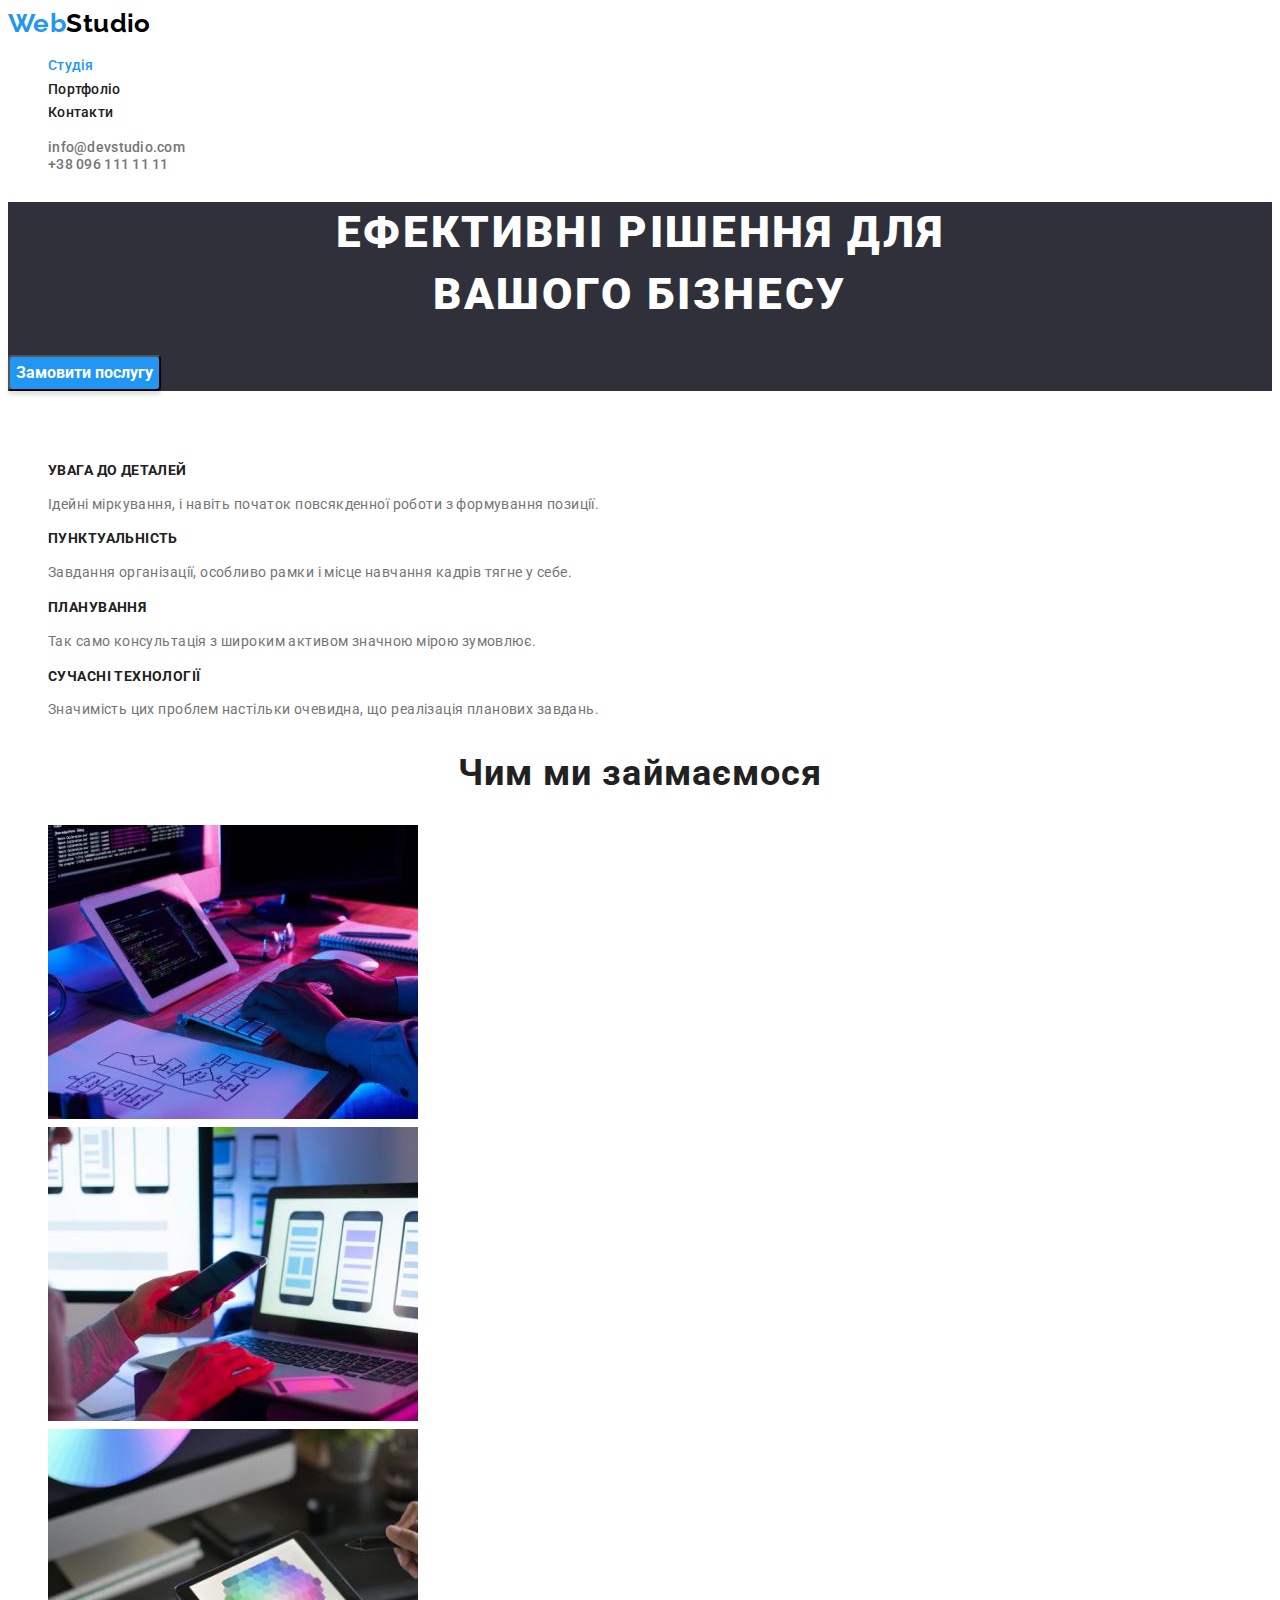
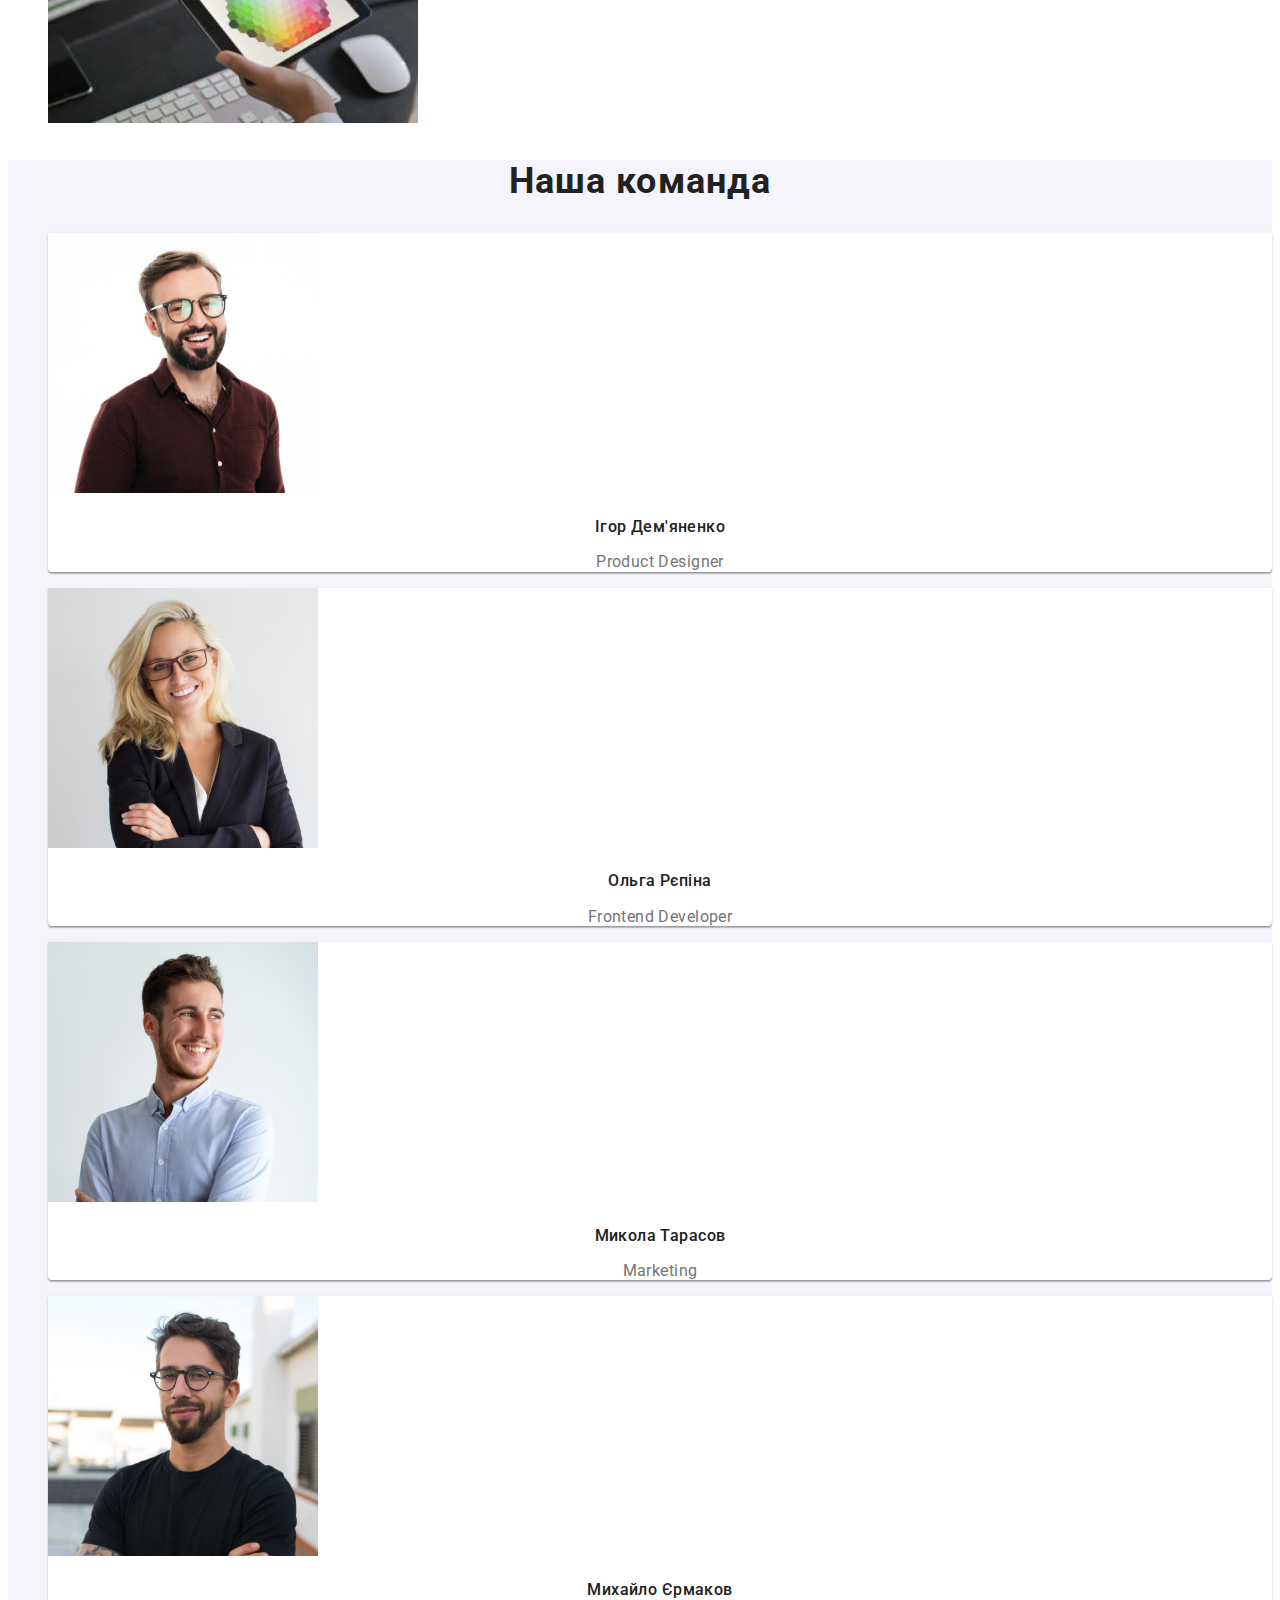
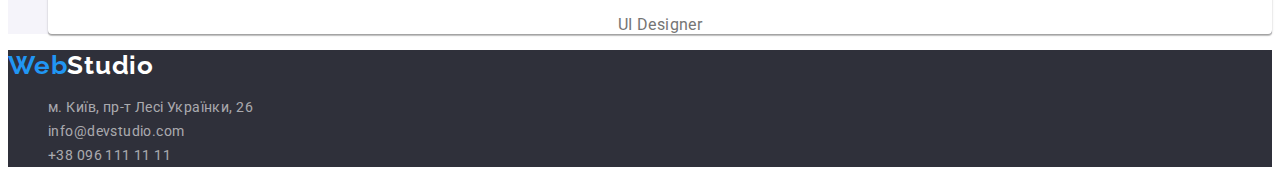
<file: index.html>
<!DOCTYPE html>
<html lang="uk">

<head>
    <meta charset="UTF-8">
    <meta http-equiv="X-UA-Compatible" content="IE=edge">
    <meta name="viewport" content="width=device-width, initial-scale=1.0">
    <link rel="preconnect" href="https://fonts.googleapis.com">
    <link rel="preconnect" href="https://fonts.gstatic.com" crossorigin>
    <link
        href="https://fonts.googleapis.com/css2?family=Raleway:wght@400;700&family=Roboto:wght@400;500;700;900&display=swap"
        rel="stylesheet">    
    <title>Студія</title>
    <link rel="stylesheet" href="css/styles.css">

</head>

<body>

    <!-- Site header -->
<header class="header">

    <nav>
        <a class="nav-webstudio-header underline" href="./index.html"><span class="web">Web</span><span
                class="studio-nav">Studio</span></a>

        <ul class="site-nav list">
            <li><a class="underline current" href="./index.html">Студія</a></li>
            <li><a class="underline" href="./portfolio.html">Портфоліо</a></li>
            <li><a class="underline" href="/contact">Контакти</a></li>
        </ul>

    </nav>
    <ul class="link-contact list">
        <li class="mailto-link"><a class="underline" href="mailto:info@devstudio.com">info@devstudio.com</a></li>
        <li class="tel-link"><a class="underline" href="tel:+380961111111">+38 096 111 11 11</a></li>
    </ul>
</header>

    <main>

        <!--Hero-->
        <section  class="hero">
            <h1 class="hero-title">Ефективні рішення для <br /> вашого бізнесу</h1>
            <button class="hero-button" type="button">
                Замовити послугу
            </button>
        </section>

     
                <!-- Features -->
                <section class="features">
                    <h2 class="is-hidden">Особливості</h2>
                    <ul class="list">

                        <!-- feature-1 -->
                        <li>
                            <h3 class="feature-title">УВАГА ДО ДЕТАЛЕЙ</h3>
                            <p class="feature-text">
                                Ідейні міркування, і навіть початок повсякденної роботи з формування позиції.
                            </p>
                        </li>

                        <!-- feature-2 -->
                        <li>
                            <h3 class="feature-title">ПУНКТУАЛЬНІСТЬ</h3>
                            <p class="feature-text">
                                Завдання організації, особливо рамки і місце навчання кадрів тягне у себе.
                            </p>
                        </li>

                        <!-- feature-3 -->
                        <li>
                            <h3 class="feature-title">ПЛАНУВАННЯ</h3>
                            <p class="feature-text">
                                Так само консультація з широким активом значною мірою зумовлює.
                            </p>
                        </li>

                        <!-- feature-4 -->
                        <li>
                            <h3 class="feature-title">СУЧАСНІ ТЕХНОЛОГІЇ</h3>
                            <p class="feature-text">
                                Значимість цих проблем настільки очевидна, що реалізація планових завдань.
                            </p>

                        </li>
                    </ul>

                </section>

                <!-- what we do -->
                <section class="work">
                    <h2 class="work-title">
                        Чим ми займаємося
                    </h2>
                    <ul class="list">
                        <li>
                            <img src="images/img1.jpg" alt="робота на клавіатурі перед монітором" class="photo1" width="370">
                        </li>
                        <li>
                            <img src="images/img2.jpg" alt="робота на телефоны" class="photo2" width="370">
                        </li>
                        <li>
                            <img src="images/img3.jpg" alt="робота на планшеты" class="photo3" width="370">
                        </li>
                    </ul>

                </section>
      
        <!-- our team -->
        <section class="team">
            <h2 class="team-title">
                Наша команда
            </h2>

            <ul class="list">
                <!-- Team card 1 -->
                
                <li class="team-card">
                    <img src="images/img4.jpg" alt="робота на клавіатурі перед монітором" width="270">
                    <h3 class="team-title-foto">Ігор Дем'яненко</h3>
                    <p class="team-text-foto">Product Designer</p>
                                       
                </li>    
                

                <!-- Team card 2 -->
                <li class="team-card"> 
                    <img src="images/img5.jpg" alt="робота на клавіатурі перед монітором" width="270">
                    <h3 class="team-title-foto">Ольга Рєпіна</h3>
                    <p class="team-text-foto">Frontend Developer</p>
                </li>

                <!-- Team card 3 -->
                <li class="team-card"> 
                    <img src="images/img6.jpg" alt="робота на клавіатурі перед монітором" width="270">
                    <h3 class="team-title-foto">Микола Тарасов</h3>
                    <p class="team-text-foto">Marketing</p>
                </li>

                <!-- Team card 4 -->
                <li class="team-card"> 
                    <img src="images/img7.jpg" alt="робота на клавіатурі перед монітором" width="270">
                    <h3 class="team-title-foto">Михайло Єрмаков</h3>
                    <p class="team-text-foto">UI Designer</p>
                    
                </li>

            </ul>

        </section>

    </main>

    <!--  Footer -->
    <footer class="footer">
    
        <!-- Logo -->
        <a class="webstudio-footer underline" href="./index.html"><span class="web">Web</span><span class="studio">Studio</span></a>
    
        <!-- address -->
        <address class="address">
            <ul class="link-footer  list">
                <li><a class="underline" href="https://www.google.com/maps/place/%D0%B1%D1%83%D0%BB%D1%8C%D0%B2%D0%B0%D1%80+%D0%9B%D0%B5%D1%81%D1%96+%D0%A3%D0%BA%D1%80%D0%B0%D1%97%D0%BD%D0%BA%D0%B8,+26,+%D0%9A%D0%B8%D1%97%D0%B2,+02000/data=!4m2!3m1!1s0x40d4cf0e033ecbe9:0x57a4dffefec77da0?sa=X&ved=2ahUKEwiPptK92_36AhXBwosKHbMfA9IQ8gF6BAgJEAE"
                        target="_blank">м. Київ, пр-т Лесі Українки, 26</a></li>
                <li><a class="underline" href="mailto:info@devstudio.com">info@devstudio.com</a></li>
                <li><a class="underline" href="tel:+380961111111">+38 096 111 11 11</a></li>
            </ul>
    
        </address>
    
    </footer>

</body>

</html>
</file>
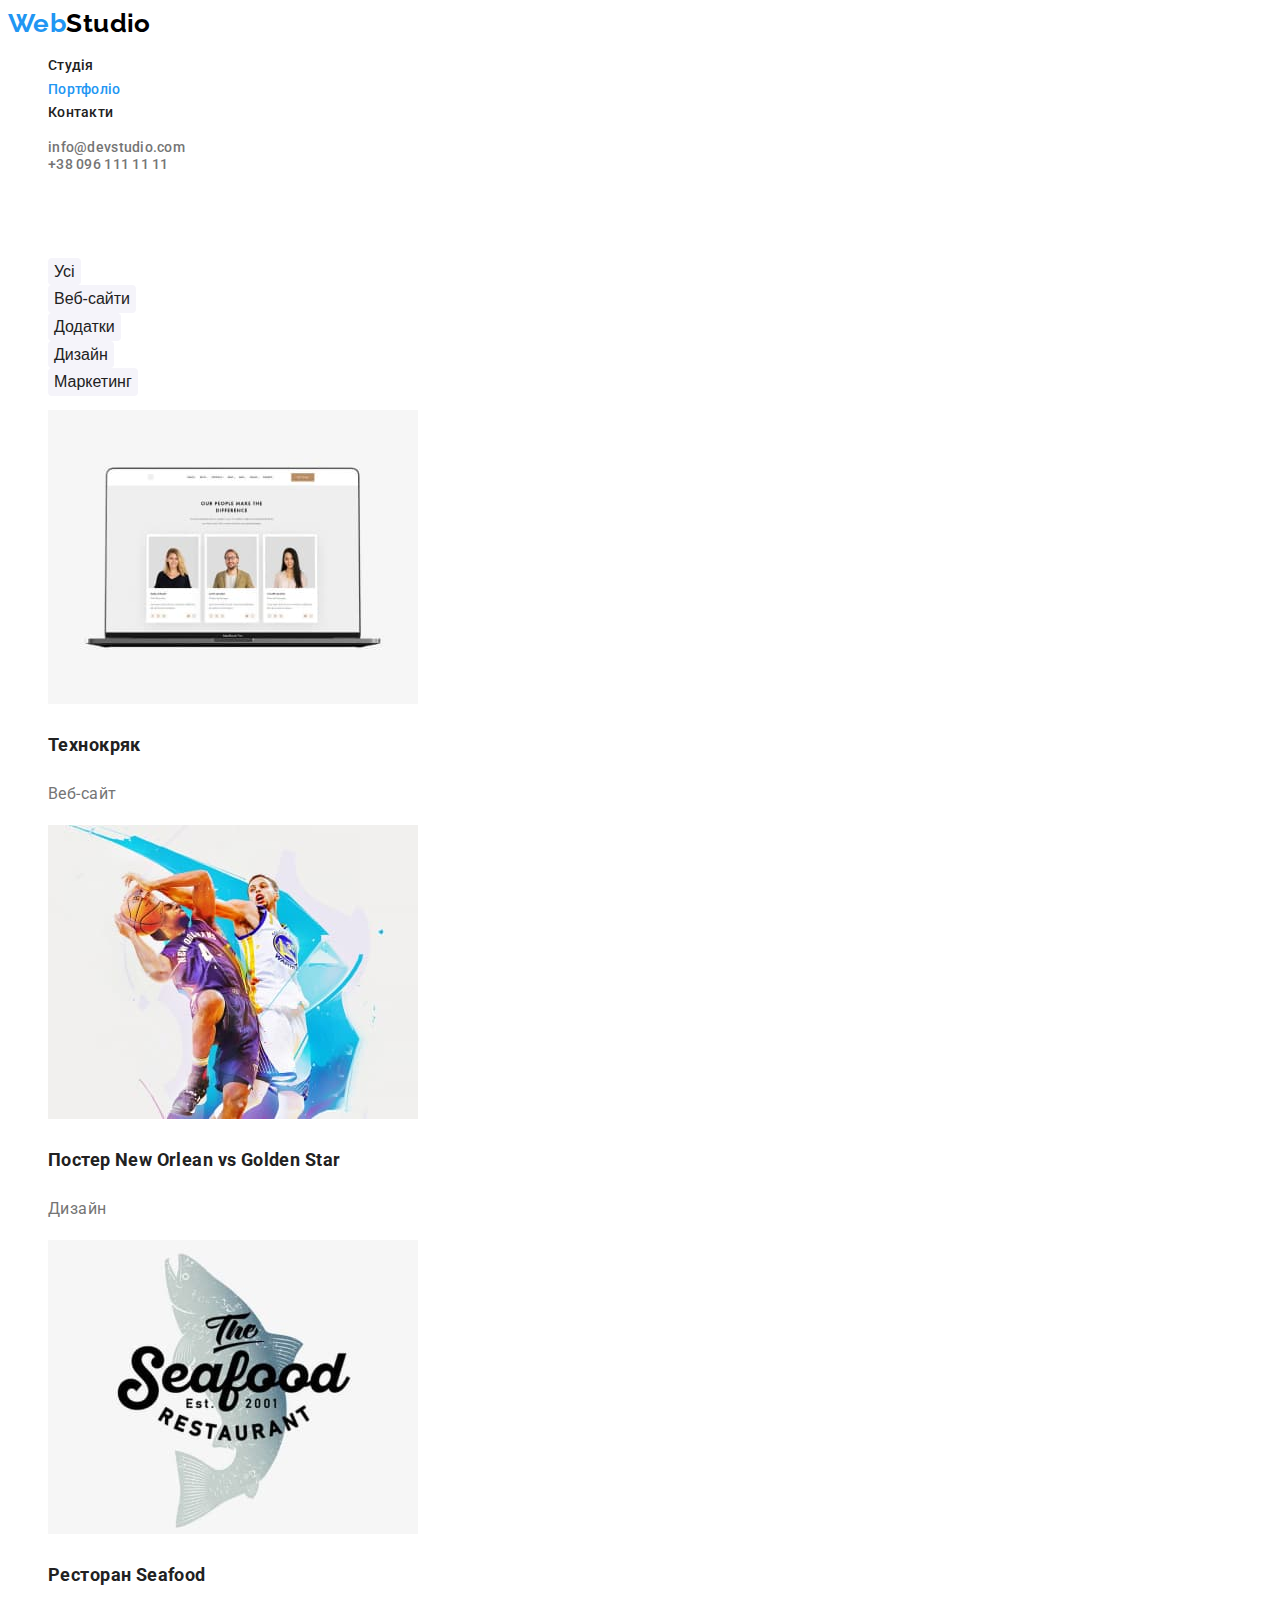
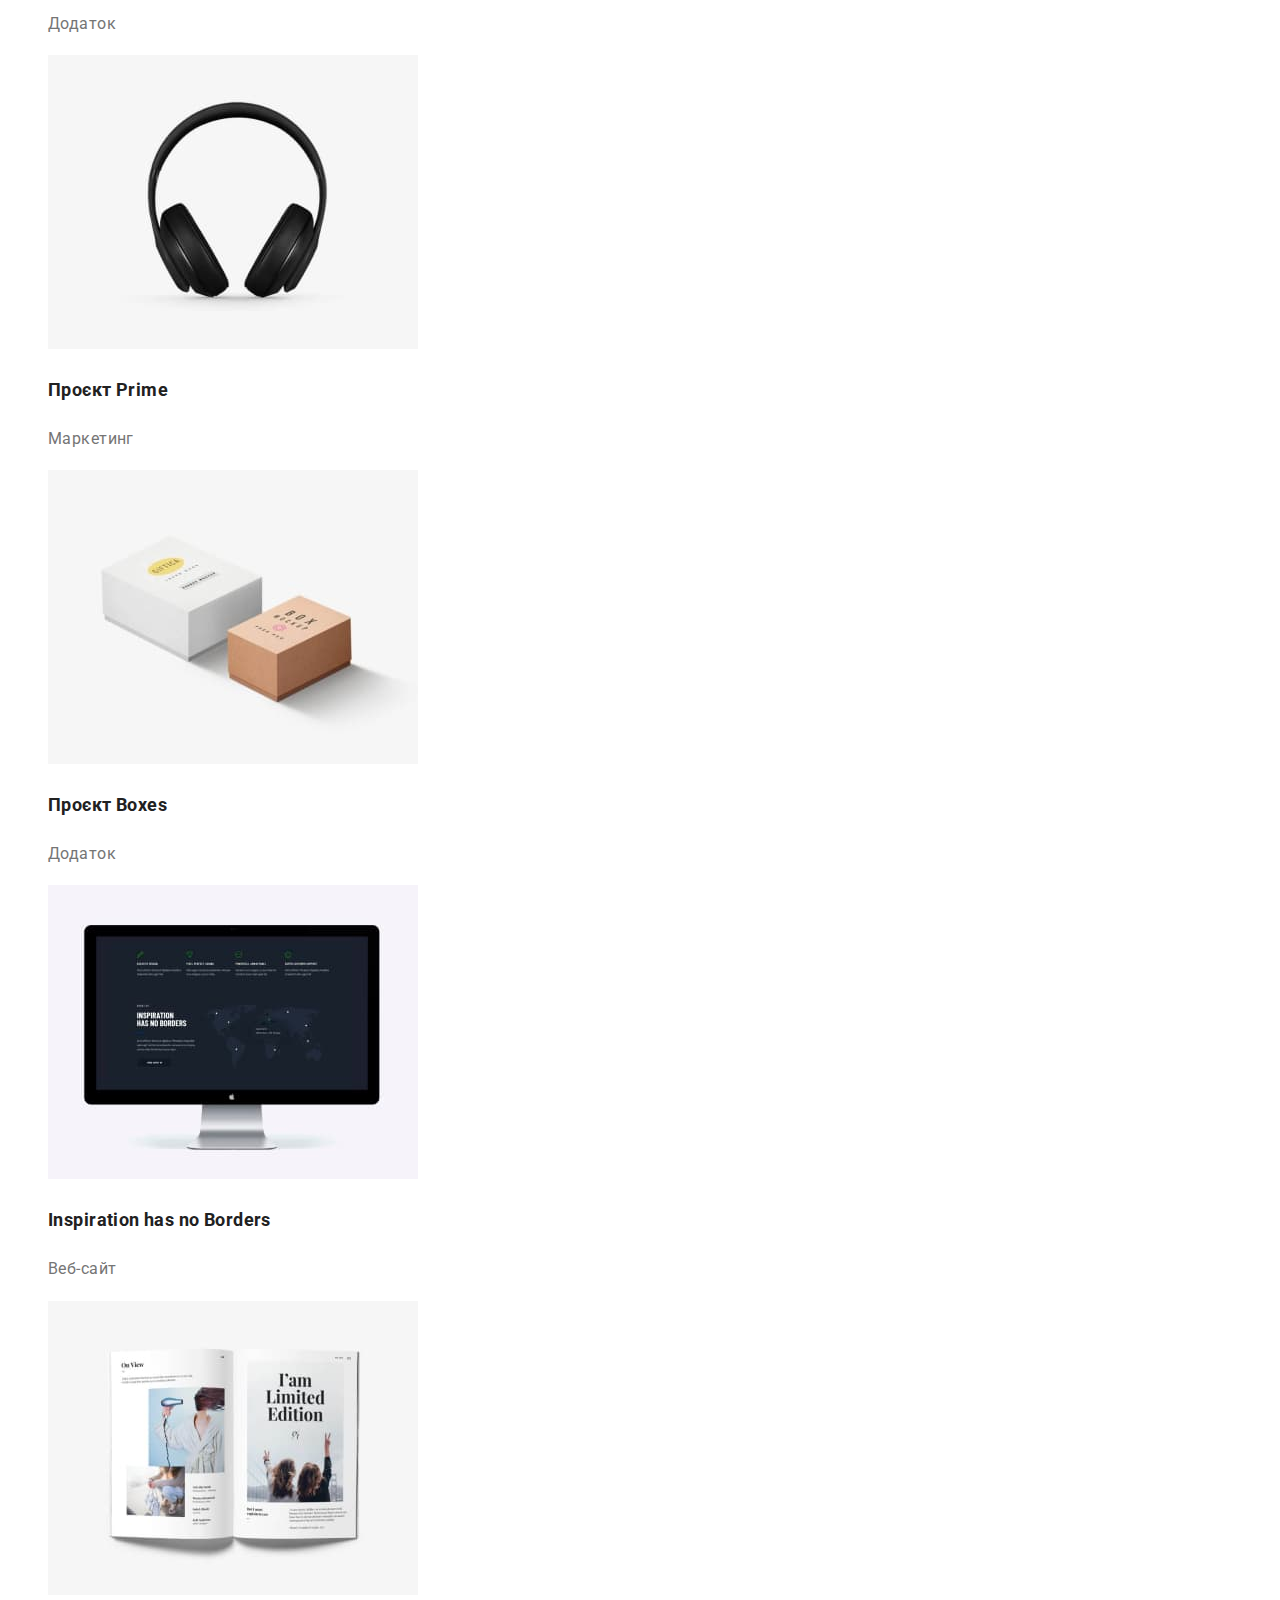
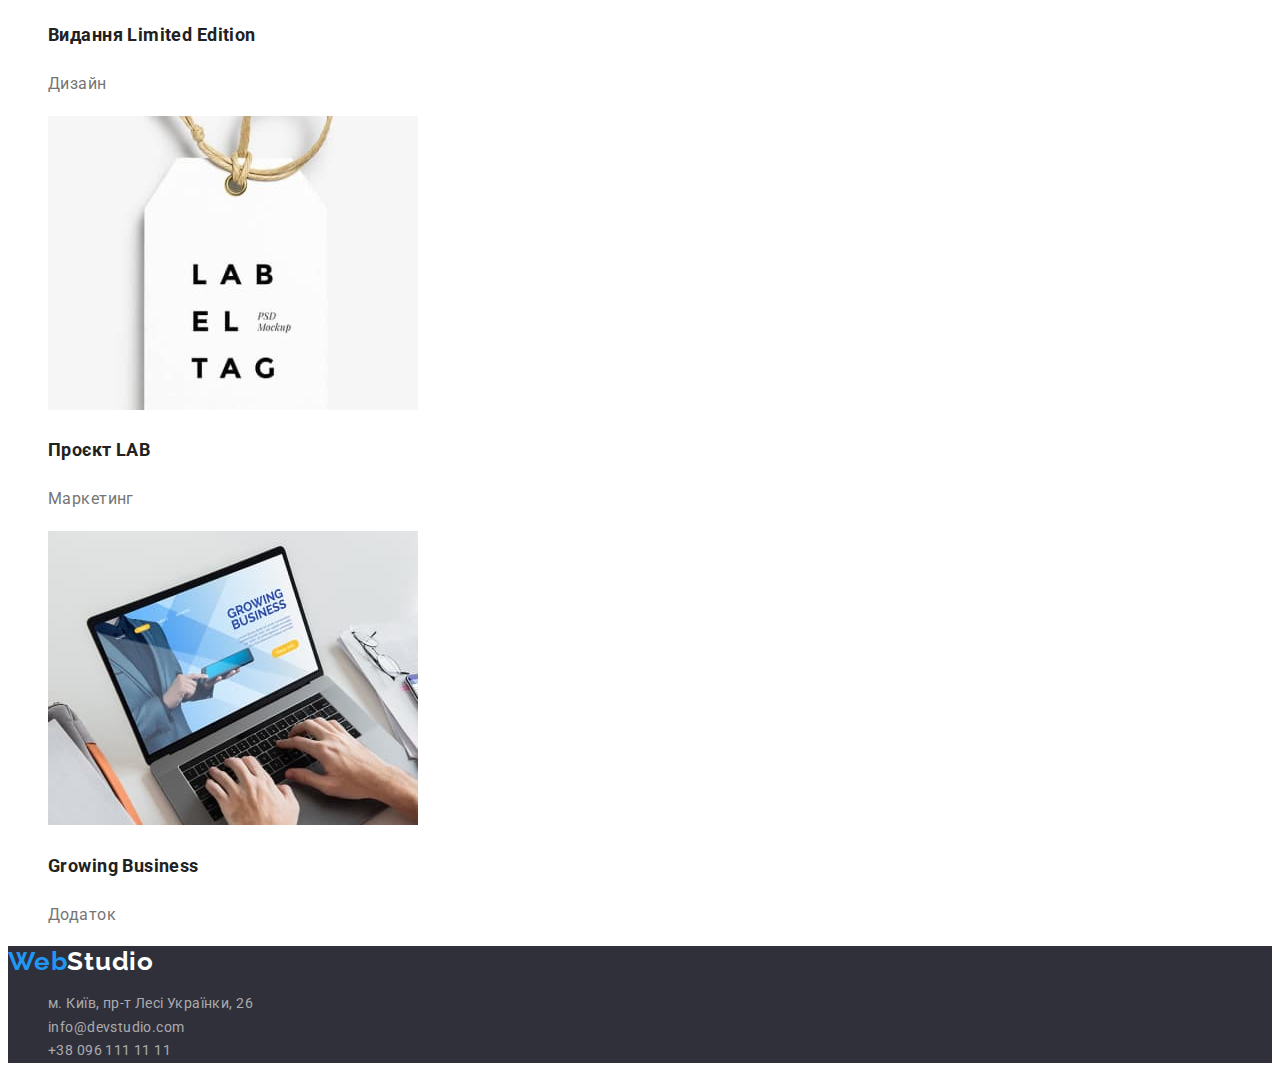
<file: portfolio.html>
<!DOCTYPE html>
<html lang="en">
<head>
    <meta charset="UTF-8">
    <meta http-equiv="X-UA-Compatible" content="IE=edge">
    <meta name="viewport" content="width=device-width, initial-scale=1.0">
    <link rel="preconnect" href="https://fonts.googleapis.com">
    <link rel="preconnect" href="https://fonts.gstatic.com" crossorigin>
    <link
        href="https://fonts.googleapis.com/css2?family=Raleway:wght@400;700&family=Roboto:wght@400;500;700;900&display=swap"
        rel="stylesheet">    
    <title>Портфоліо</title>
    <link rel="stylesheet" href="css/styles.css">
</head>
    <body>
        <!-- Site header -->
        <header class="header">
        
            <nav>
                <a class="nav-webstudio-header underline" href="./index.html"><span class="web">Web</span><span
                        class="studio-nav">Studio</span></a>
        
                <ul class="site-nav list">
                    <li><a class="underline" href="./index.html">Студія</a></li>
                    <li><a class="underline current" href="./portfolio.html">Портфоліо</a></li>
                    <li><a class="underline" href="/contact">Контакти</a></li>
                </ul>

        
            </nav>
            <ul class="link-contact list">
                <li class="mailto-link"><a class="underline" href="mailto:info@devstudio.com">info@devstudio.com</a></li>
                <li class="tel-link"><a class="underline" href="tel:+380961111111">+38 096 111 11 11</a></li>
            </ul>
        </header>
        
        <main>
        <!-- Main -->
         <section class="section">
            <h1 class="is-hidden">Проекти</h1>
            
            <!-- Filters -->
            
            <ul class="list pointers">
                <li>
                    <button type="button">
                        Усі
                    </button>
                </li>
                <li>
                    <button type="button">
                        Веб-сайти
                    </button>
                </li>
                <li>
                    <button type="button">
                        Додатки
                    </button>
                </li>
                <li>
                    <button type="button">
                        Дизайн
                    </button>
                </li>
                <li>
                    <button type="button">
                        Маркетинг
                    </button>
                </li>
            </ul>
            
            <!-- Projects -->
                        <ul class="list">
            
                <!-- projet 1 -->
                <li class="project">
                    <img src="images/technocrjak.jpg" alt="Зображення трьох людей на екрані ноутбука" width="370">
                    <h2 class="section-projects-title">Технокряк</h2>
                    <p class="section-projects-text">Веб-сайт
                    </p>
            
                </li>
            
                <!-- projet 2 -->
                <li>
                    <img src="images/neworlean.jpg" alt="двоє чоловіків грають в баскетбол" width="370">
                    <h2 class="section-projects-title">Постер New Orlean vs Golden Star</h2>
                    <p class="section-projects-text">Дизайн
                    </p>
                </li>
            
                <!-- projet 3 -->
                <li>
                    <img src="./images/seafood.jpg" alt="двоє чоловіків грають в баскетбол" width="370">
                    <h2 class="section-projects-title">Ресторан Seafood</h2>
                    <p class="section-projects-text">Додаток
                    </p>
                </li>
            
                <!-- projet 4 -->
                <li>
                    <img src="./images/prime.jpg" alt="Навушники" width="370">
                    <h2 class="section-projects-title">Проєкт Prime</h2>
                    <p class="section-projects-text">Маркетинг
                    </p>
                </li>
            
                <!-- projet 5 -->
                <li>
                    <img src="./images/boxes.jpg" alt="Kt;Дві коробки лежать на підлозі" width="370">
                    <h2 class="section-projects-title">Проєкт Boxes</h2>
                    <p class="section-projects-text">Додаток
                    </p>
                </li>
            
                <!-- projet 6 -->
                <li>
                    <img src="./images/inspiration.jpg" alt="Дві коробки лежать на підлозі" width="370">
                    <h2 class="section-projects-title">Inspiration has no Borders</h2>
                    <p class="section-projects-text">Веб-сайт
                    </p>
                </li>
            
                <!-- projet 7 -->
                <li>
                    <img src="./images/edition.jpg" alt="Три фотографії на розгорнутому журналі" width="370">
                    <h2 class="section-projects-title">Видання Limited Edition
                    </h2>
                    <p class="section-projects-text">Дизайн
                    </p>
                </li>
            
                <!-- projet 8 -->
                <li>
                    <img src="./images/lab.jpg" alt="Етикетка з написом" width="370">
                    <h2 class="section-projects-title">Проєкт LAB
                    </h2>
                    <p class="section-projects-text">Маркетинг
                    </p>
                </li>
            
                <!-- projet 9 -->
                <li>
                    <img src="./images/business.jpg" alt="Дві руки на клавіатурі ноутбука" width="370">
                    <h2 class="section-projects-title">Growing Business
                    </h2>
                    <p class="section-projects-text">Додаток
                    </p>
                </li>
            
            </ul>
            
         </section>
            
        </main>
        
        <!-- Footer -->
        <footer class="footer-portfolio">
        
            <!-- Logo -->
            <a class="webstudio-footer underline" href="./index.html"><span class="web">Web</span><span
                    class="studio">Studio</span></a>
            
            <!-- address -->
            <address class="address">
                <ul class="link-footer  list">
                    <li><a class="underline"
                            href="https://www.google.com/maps/place/%D0%B1%D1%83%D0%BB%D1%8C%D0%B2%D0%B0%D1%80+%D0%9B%D0%B5%D1%81%D1%96+%D0%A3%D0%BA%D1%80%D0%B0%D1%97%D0%BD%D0%BA%D0%B8,+26,+%D0%9A%D0%B8%D1%97%D0%B2,+02000/data=!4m2!3m1!1s0x40d4cf0e033ecbe9:0x57a4dffefec77da0?sa=X&ved=2ahUKEwiPptK92_36AhXBwosKHbMfA9IQ8gF6BAgJEAE"
                            target="_blank">м. Київ, пр-т Лесі Українки, 26</a></li>
                    <li><a class="underline" href="mailto:info@devstudio.com">info@devstudio.com</a></li>
                    <li><a class="underline" href="tel:+380961111111">+38 096 111 11 11</a></li>
                </ul>
            
            </address>
        
        </footer>
    </body>
</html>
</file>
<file: css/styles.css>
/* color themes */
:root {
    --link-color: #2196F3;
    --text-color: #212121;
    --studio-nav-color: #000000;
    --text-main-color: #757575;
    --background-color: #FFFFFF;
    --link-footer-color: rgba(255, 255, 255, 0.6);
    --footer-portfolio-color: #2F303A;
    --about-backgraund-color: #F5F5F5;
    --backgraund-team-color: #F5F4FA;
    --projet-border-color: #EEEEEE;
    --box-shadow: rgba(0, 0, 0, 0.12);
    --main-button-color: #188CE8;
    --box-shadow-main-button: rgba(0, 0, 0, 0.12);
}

/* встановлюэмо фон і шрифт */
body {
    font-family: 'Roboto', sans-serif;
    background-color: var(--background-color);
    font-size: 14px;
    line-height: 1.7;
    letter-spacing: 0.03em;
    color: var(--text-main-color);
        }


.underline {
    text-decoration: none;
        }

.list {
    list-style: none;
      }

/* Nav */
.site-nav a{
    font-weight: 500;
        font-size: 14px;
        line-height: 1.2;
        letter-spacing: 0.02em;
    color: var(--text-color);
}
.site-nav a:hover,
.site-nav a:focus {
    color: var(--link-color);
}

.site-nav .underline.current {
    color: var(--link-color);
}

.link-contact a {
    color: var(--text-main-color);
}

.link-contact a:hover,
.link-contact a:focus {
    color: var(--link-color);
}


.header {
   
    background-color: var(--background-color);
}

.nav-webstudio-header {    
    font-family: 'Raleway', sans-serif;
    font-weight: 700;
    font-size: 26px;
    line-height: 1.2;
}

.web {
    color: var(--link-color);
}

.studio {
    color: var(--background-color);
}

.studio-nav {
    color: var(--studio-nav-color);
}

.mailto-link,
.tel-link {
    font-weight: 500;
    font-size: 14px;
    line-height: 1.2;
letter-spacing: 0.02em;
}

/* hero */
.hero {  
        background-color: var(--footer-portfolio-color);
}

.hero-title {
        font-weight: 900;
        font-size: 44px;
        line-height: 1.4;
        text-align: center;
        letter-spacing: 0.06em;
        text-transform: uppercase;    
        color: var(--background-color) ;
}

.hero-button {
    font-family: inherit;
    font-weight: 700;
    font-size: 16px;
    line-height: 1.9;
        background-color: var(--link-color);
    box-shadow: 0px 4px 4px var(--box-shadow-main-button);
    border-radius: 4px;
    color: var(--background-color);
    cursor: pointer;
    }

.hero-button:hover,
.hero-button:focus {
    background-color: var(--main-button-color);
    box-shadow: 0px 4px 4px var(--box-shadow-main-button);
    border-radius: 4px
}

.about-backgraund {   
    background-color: var(--about-backgraund-color);
}

/* features */
.features {
    font-size: 14px;
    line-height: 1.7;
}

.feature-title {

    font-weight: 700;
    font-size: 14px;
    line-height: 1.2;
    text-transform: uppercase;
    color: var(--text-color);
}

.work-title,
.team-title {

    font-weight: 700;
    font-size: 36px;
    line-height: 1.2;
    text-align: center;
    letter-spacing: 0.03em;
    color: var(--text-color);
}

/* team */
.team {
  
background-color: var(--backgraund-team-color);
}

.team-card {  
        background-color: var(--background-color);
        box-shadow: 0px 1px 3px var(--box-shadow), 0px 1px 1px rgba(0, 0, 0, 0.14), 0px 2px 1px rgba(0, 0, 0, 0.2);
        border-radius: 0px 0px 4px 4px;
}


.team-title-foto {

    font-weight: 500;
    font-size: 16px;
    line-height: 1.2;
    text-align: center;
    color: var(--text-color);
}

.team-text-foto {
    font-size: 16px;
    line-height: 1.2;
    text-align: center;
    color: var(--text-main-color);
}

/* Portfolio */


/* pointers */
.is-hidden {
    visibility: hidden;
    }

.pointers button {
    background-color: var(--backgraund-team-color);
    font-weight: 500;
    border-radius: 4px;
    font-size: 16px;
    line-height: 1.6;
    color: var(--text-color);
border: none;
cursor: pointer;
}

.pointers button:hover,
.pointers button:focus {
    background-color: var(--link-color);
        box-shadow: 0px 3px 1px rgba(0, 0, 0, 0.1), 0px 1px 2px rgba(0, 0, 0, 0.08), 0px 2px 2px rgba(0, 0, 0, 0.12);
        color: var(--background-color);
}

/* projets */
.projet {
box-sizing: border-box;
background: var(--background-color);
border: 1px solid var(--projet-border-color);

}

.section-projects-title {
    font-weight: 700;
    font-size: 18px;
    line-height: 2;
    color: var(--text-color);
}

.section-projects-text {
    font-size: 16px;
    line-height: 1.9;
}

/* footer */
.footer-portfolio {
        background: var(--footer-portfolio-color);
}

.webstudio-footer {
    font-family: 'Raleway', sans-serif;
    font-weight: 700;
    font-size: 26px;
    line-height: 1.2;
    letter-spacing: 0.03em;
    color: var(--link-color);
}

.footer {
    background-color: var(--footer-portfolio-color);

}

.address {
    font-size: 14px;
        font-style: normal;
}

.link-footer a {
    color: var(--link-footer-color);
}

.link-footer a:hover,
.link-footer a:focus {
    color: var(--background-color);
}
</file>
